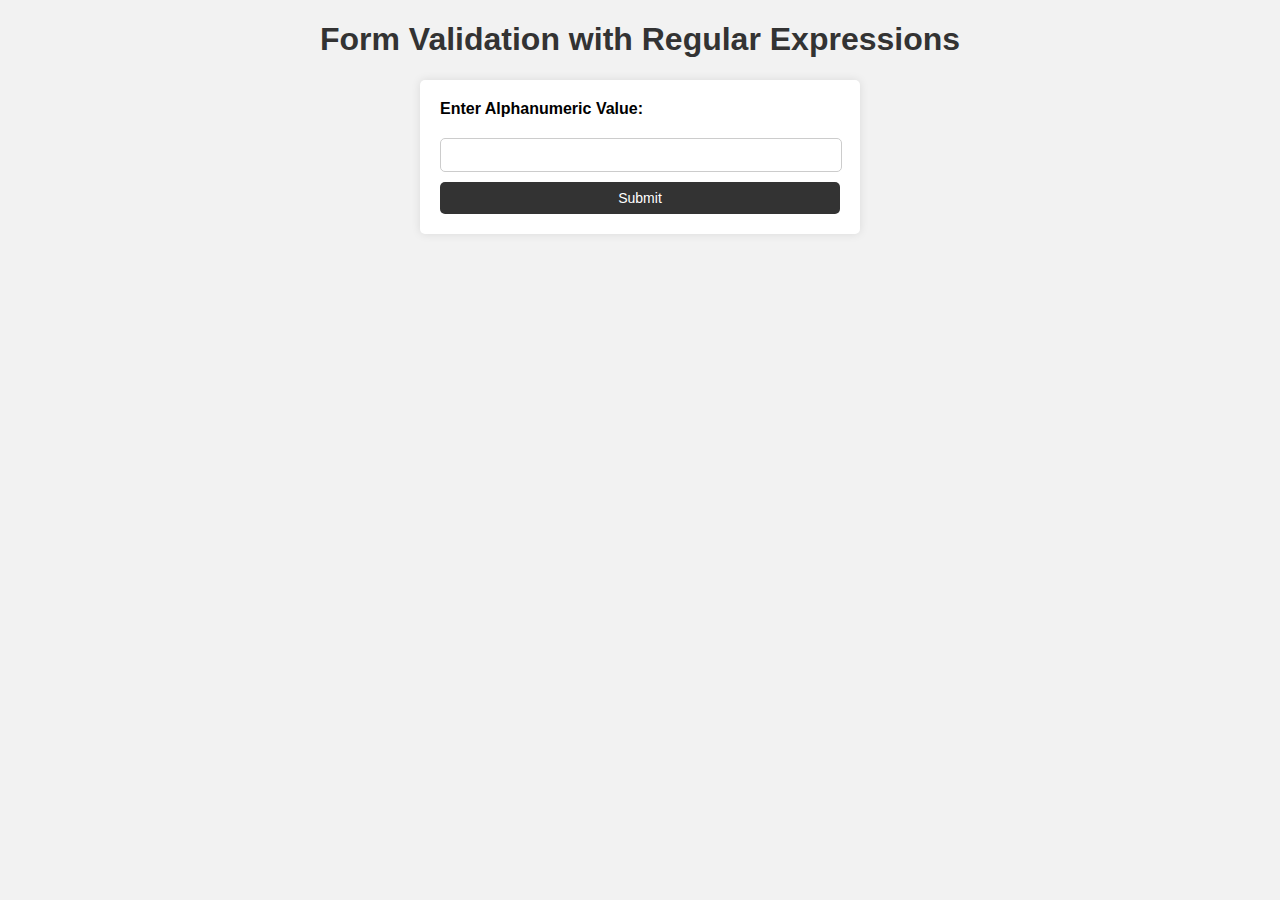
<file: Forms/index.html>
<!DOCTYPE html>
<html>
<head>
  <title>Form Validation with Regular Expressions</title>
  <style>
    body {
      font-family: Arial, sans-serif;
      background-color: #f2f2f2;
    }

    h1 {
      text-align: center;
      color: #333;
    }

    form {
      max-width: 400px;
      margin: 0 auto;
      padding: 20px;
      background-color: #fff;
      border-radius: 5px;
      box-shadow: 0 0 10px rgba(0, 0, 0, 0.1);
      display: flex;
      flex-direction: column;
    }

    label {
      display: block;
      margin-bottom: 10px;
      font-weight: bold;
    }

    input[type="text"] {
      width: 96%;
      padding: 8px;
      margin: 10px 0px;
      font-size: 14px;
      border-radius: 5px;
      border: 1px solid #ccc;
    }

    button[type="submit"] {
      display: block;
      width: 100%;
      padding: 8px;
      font-size: 14px;
      color: #fff;
      background-color: #333;
      border: none;
      border-radius: 5px;
      cursor: pointer;
    }

    #errorMessage {
      color: red;
      margin-bottom: 10px;
      display: none;
    }
  </style>
</head>
<body>
  <h1>Form Validation with Regular Expressions</h1>
  <form id="myForm">
    <label for="inputField">Enter Alphanumeric Value:</label>
    <input type="text" id="inputField" name="inputField" required>
    <span id="errorMessage"></span>
    <button type="submit">Submit</button>
  </form>
  <script src="validationScript.js"></script>
</body>
</html>
</file>
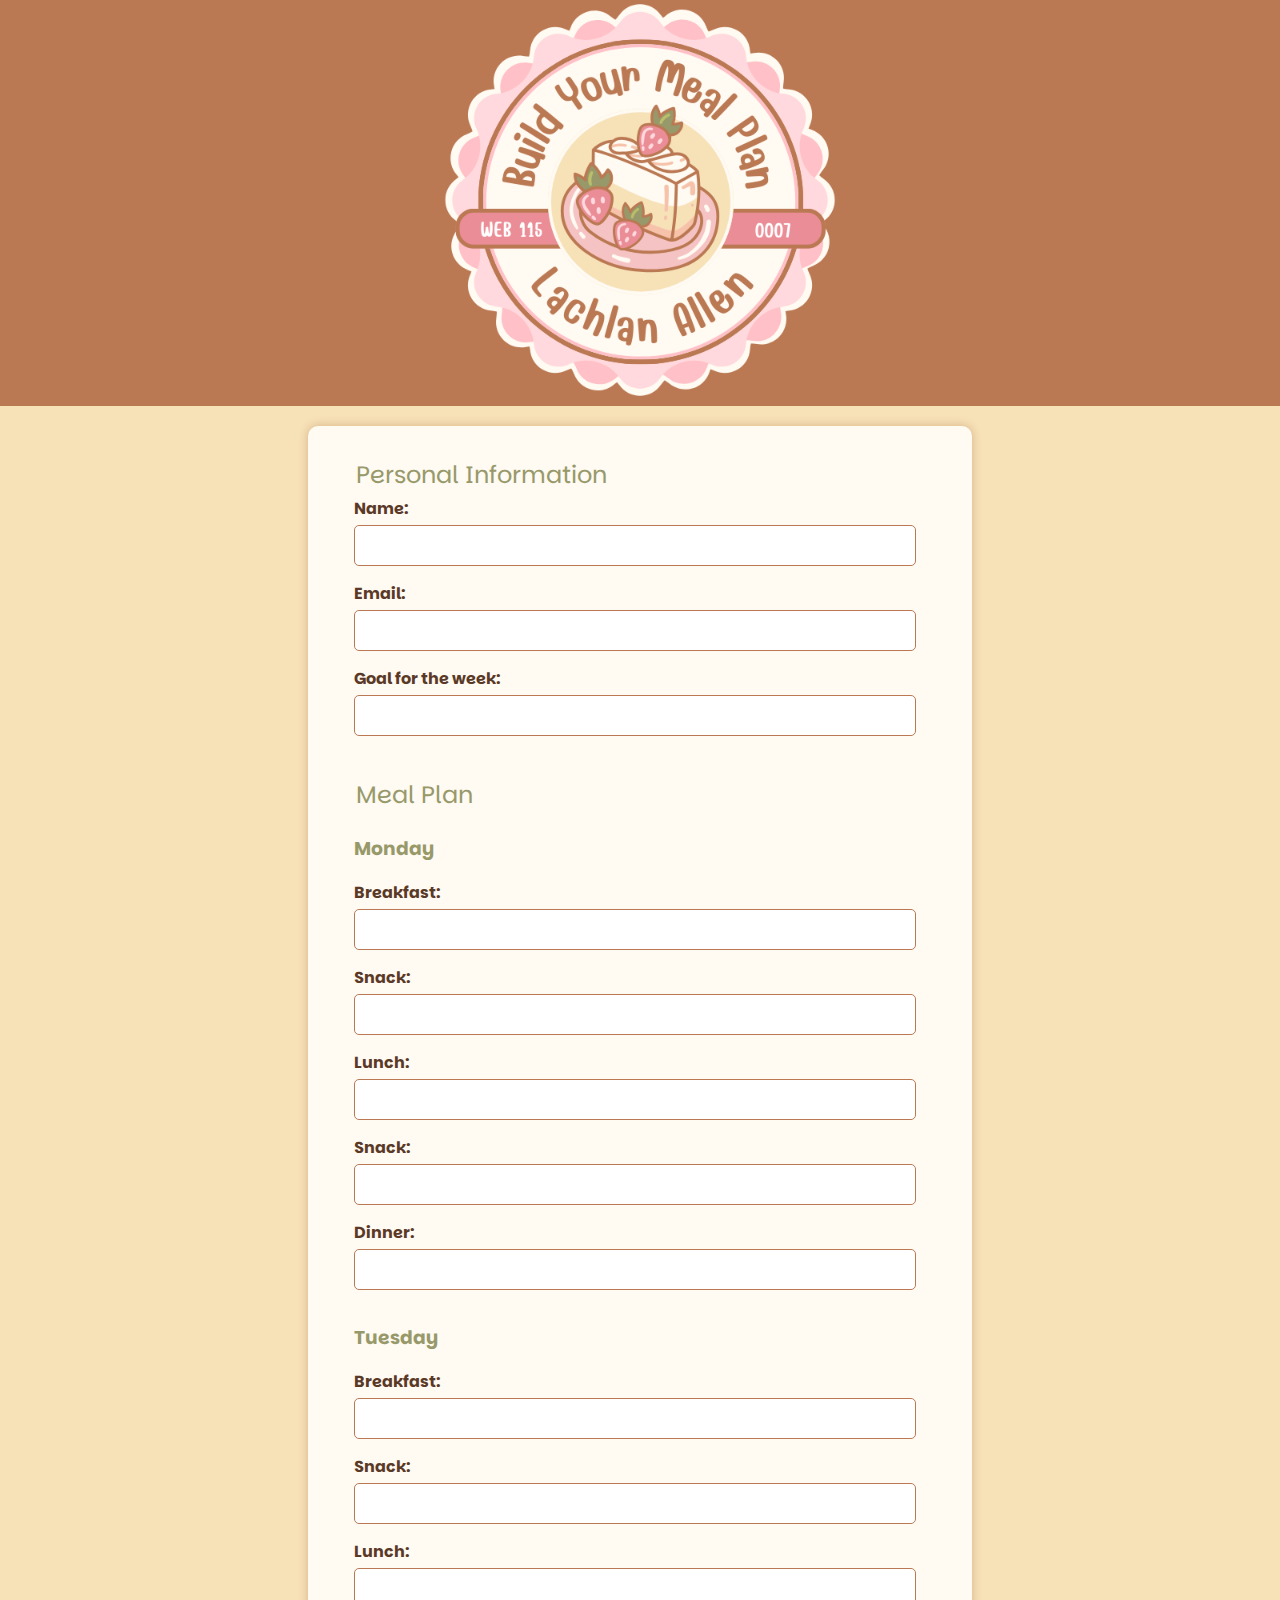
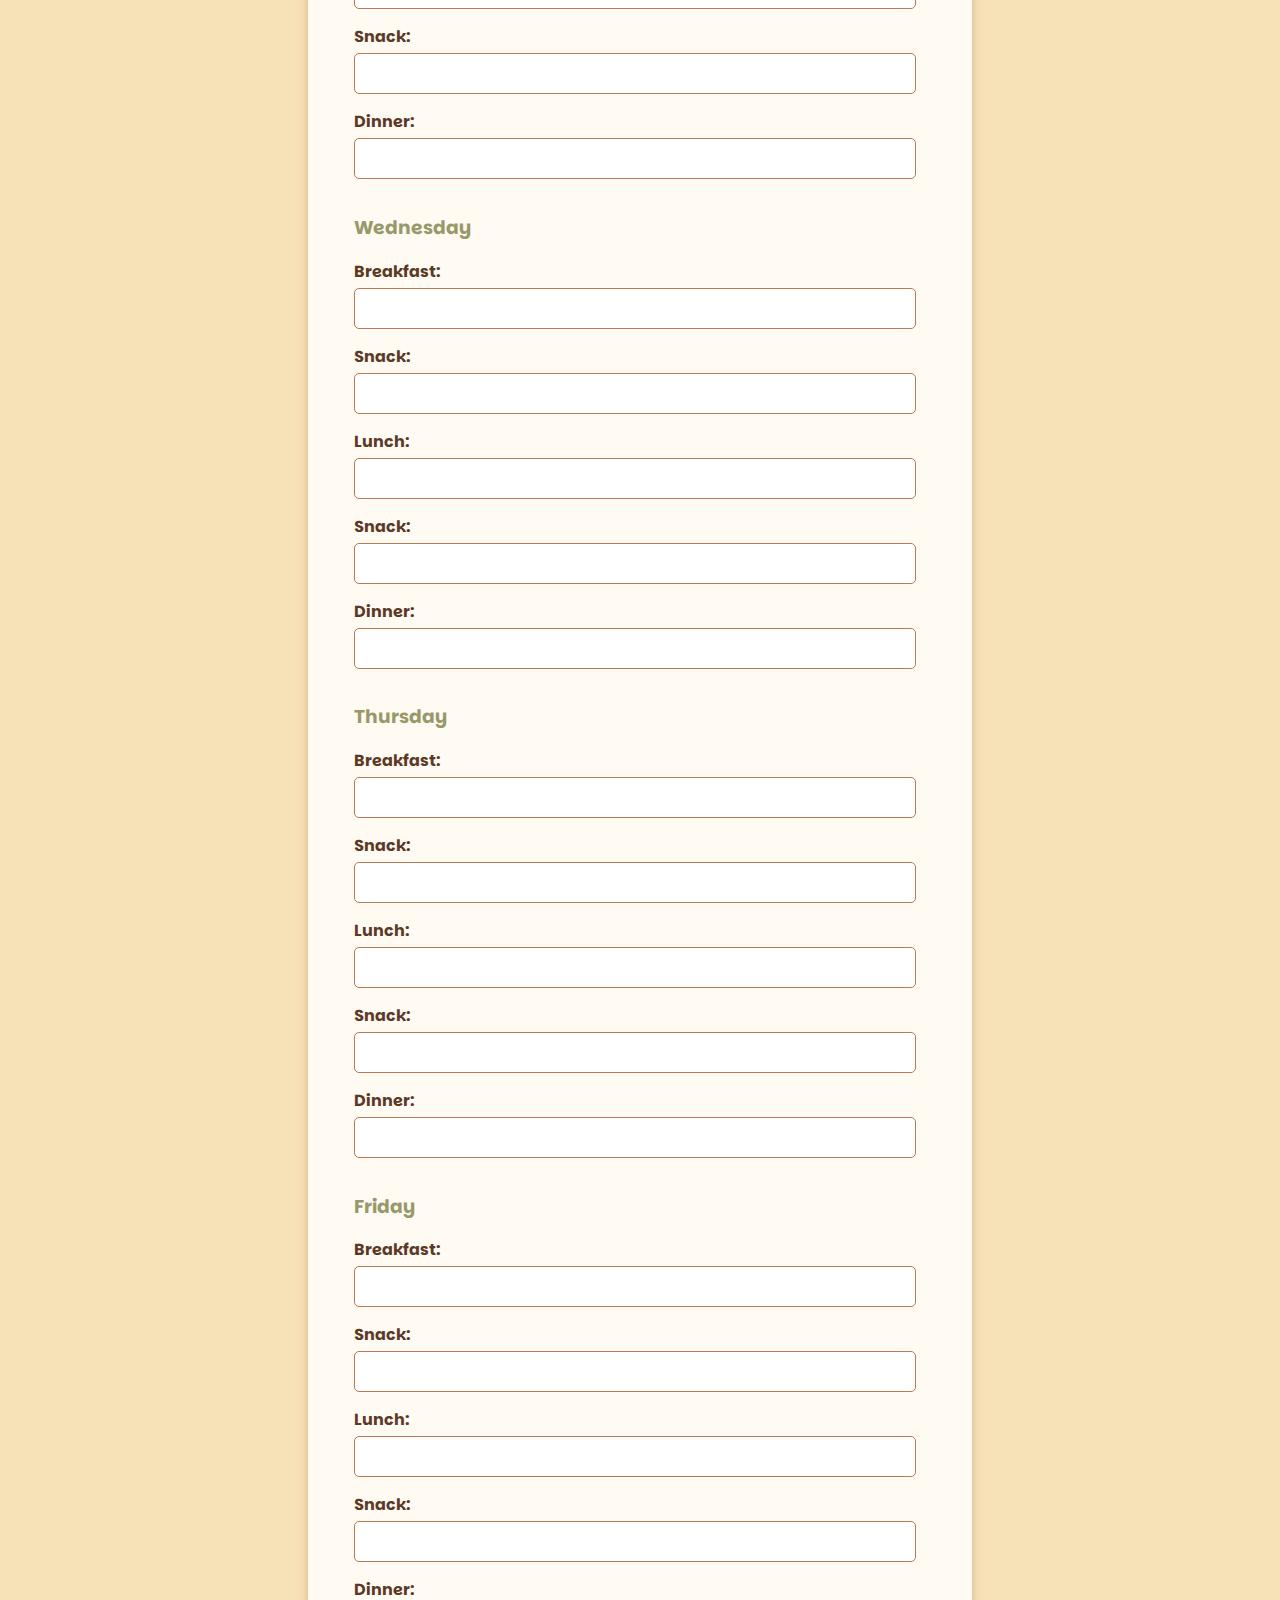
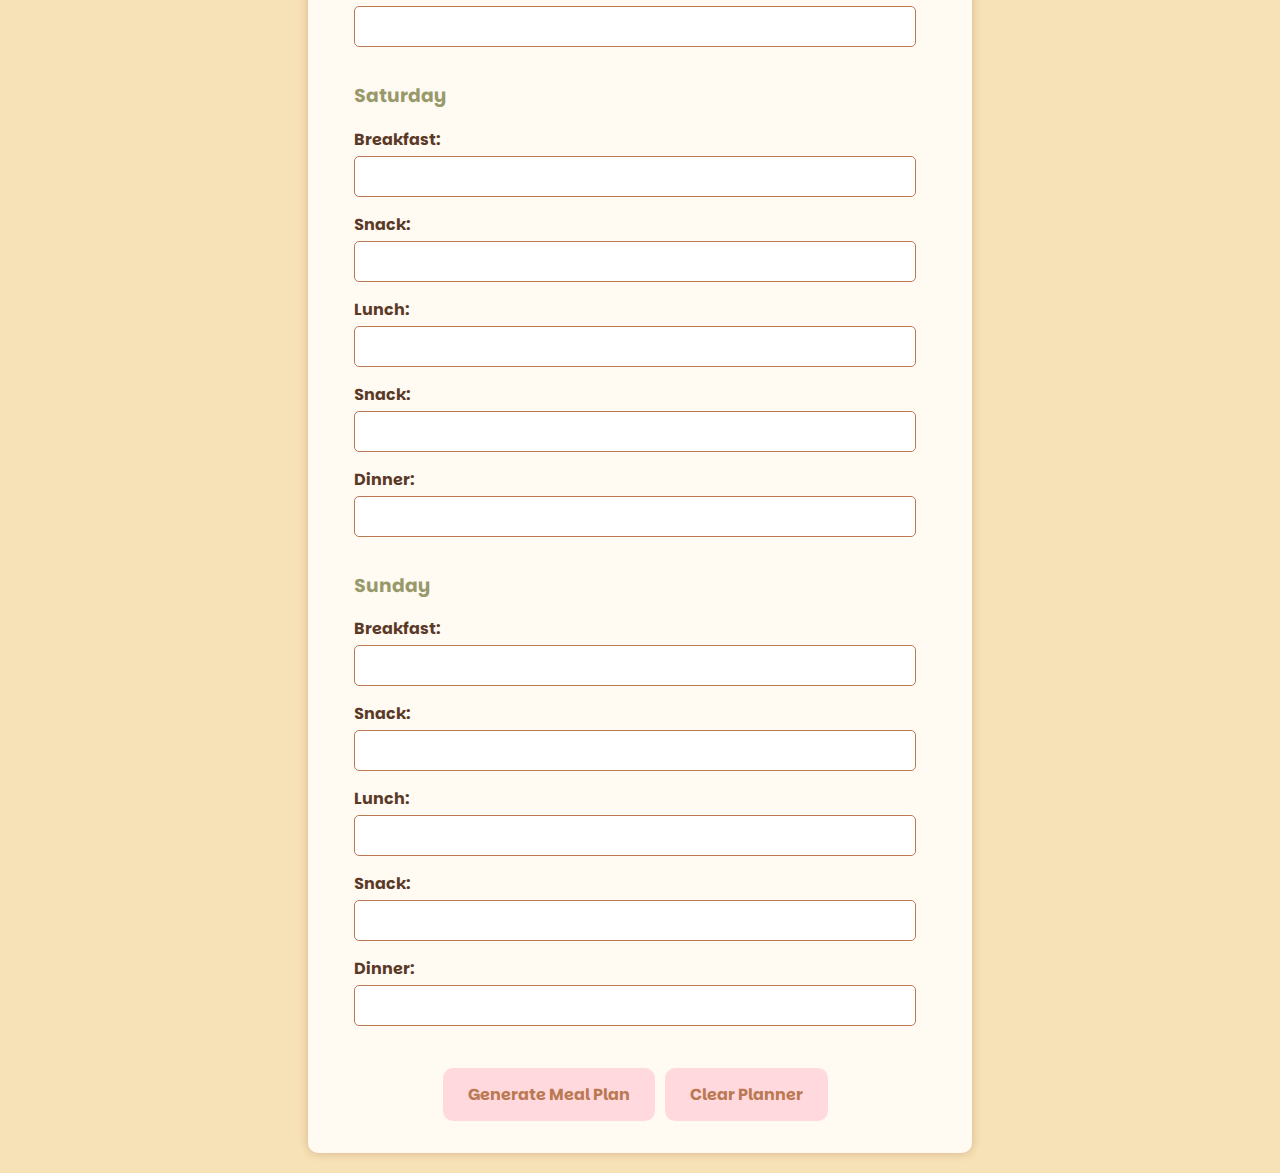
<file: FinalProject/finalProject.html>
<!DOCTYPE html>
<html lang="en">
<head>
    <meta charset="UTF-8">
    <meta name="viewport" content="width=device-width, initial-scale=1.0">
    <title>WEB-115 Final Project</title>
    <link rel="stylesheet" href="css/styles.css">
    <script src="projectJS.js" defer></script>
    <link rel="preconnect" href="https://fonts.googleapis.com">
    <link rel="preconnect" href="https://fonts.gstatic.com" crossorigin>
    <link href="https://fonts.googleapis.com/css2?family=Parkinsans:wght@300..800&display=swap" rel="stylesheet">
</head>
<body>
    <header>
        <img src="images/banner.png" alt="banner image" class="banner">
    </header>
    <main>
        <form id="mealPlanForm">
            <fieldset>
                <legend>Personal Information</legend>
                <label for="name">Name:</label>
                <input type="text" id="name" name="name" required><br>
                <label for="email">Email:</label>
                <input type="email" id="email" name="email" required><br>
                <label for="goal">Goal for the week:</label>
                <input type="text" id="goal" name="goal" required><br>
            </fieldset>
            <fieldset>
                <legend>Meal Plan</legend>
                <!-- Monday -->
                <div>
                    <h3>Monday</h3>
                    <label for="mondayBreakfast">Breakfast:</label>
                    <input type="text" id="mondayBreakfast" name="mondayBreakfast"><br>
                    <label for="mondaySnack1">Snack:</label>
                    <input type="text" id="mondaySnack1" name="mondaySnack1"><br>
                    <label for="mondayLunch">Lunch:</label>
                    <input type="text" id="mondayLunch" name="mondayLunch"><br>
                    <label for="mondaySnack2">Snack:</label>
                    <input type="text" id="mondaySnack2" name="mondaySnack2"><br>
                    <label for="mondayDinner">Dinner:</label>
                    <input type="text" id="mondayDinner" name="mondayDinner"><br>
                </div>
                <div>
                    <h3>Tuesday</h3>
                    <label for="tuesdayBreakfast">Breakfast:</label>
                    <input type="text" id="tuesdayBreakfast" name="tuesdayBreakfast"><br>
                    <label for="tuesdaySnack1">Snack:</label>
                    <input type="text" id="tuesdaySnack1" name="tuesdaySnack1"><br>
                    <label for="tuesdayLunch">Lunch:</label>
                    <input type="text" id="tuesdayLunch" name="tuesdayLunch"><br>
                    <label for="tuesdaySnack2">Snack:</label>
                    <input type="text" id="tuesdaySnack2" name="tuesdaySnack2"><br>
                    <label for="tuesdayDinner">Dinner:</label>
                    <input type="text" id="tuesdayDinner" name="tuesdayDinner"><br>
                </div>
                <div>
                    <h3>Wednesday</h3>
                    <label for="wednesdayBreakfast">Breakfast:</label>
                    <input type="text" id="wednesdayBreakfast" name="wednesdayBreakfast"><br>
                    <label for="wednesdaySnack1">Snack:</label>
                    <input type="text" id="wednesdaySnack1" name="wednesdaySnack1"><br>
                    <label for="wednesdayLunch">Lunch:</label>
                    <input type="text" id="wednesdayLunch" name="wednesdayLunch"><br>
                    <label for="wednesdaySnack2">Snack:</label>
                    <input type="text" id="wednesdaySnack2" name="wednesdaySnack2"><br>
                    <label for="wednesdayDinner">Dinner:</label>
                    <input type="text" id="wednesdayDinner" name="wednesdayDinner"><br>
                </div>
                <div>
                    <h3>Thursday</h3>
                    <label for="thursdayBreakfast">Breakfast:</label>
                    <input type="text" id="thursdayBreakfast" name="thursdayBreakfast"><br>
                    <label for="thursdaySnack1">Snack:</label>
                    <input type="text" id="thursdaySnack1" name="thursdaySnack1"><br>
                    <label for="thursdayLunch">Lunch:</label>
                    <input type="text" id="thursdayLunch" name="thursdayLunch"><br>
                    <label for="thursdaySnack2">Snack:</label>
                    <input type="text" id="thursdaySnack2" name="thursdaySnack2"><br>
                    <label for="thursdayDinner">Dinner:</label>
                    <input type="text" id="thursdayDinner" name="thursdayDinner"><br>
                </div>
                <div>
                    <h3>Friday</h3>
                    <label for="fridayBreakfast">Breakfast:</label>
                    <input type="text" id="fridayBreakfast" name="fridayBreakfast"><br>
                    <label for="fridaySnack1">Snack:</label>
                    <input type="text" id="fridaySnack1" name="fridaySnack1"><br>
                    <label for="fridayLunch">Lunch:</label>
                    <input type="text" id="fridayLunch" name="fridayLunch"><br>
                    <label for="fridaySnack2">Snack:</label>
                    <input type="text" id="fridaySnack2" name="fridaySnack2"><br>
                    <label for="fridayDinner">Dinner:</label>
                    <input type="text" id="fridayDinner" name="fridayDinner"><br>
                </div>
                <div>
                    <h3>Saturday</h3>
                    <label for="saturdayBreakfast">Breakfast:</label>
                    <input type="text" id="saturdayBreakfast" name="saturdayBreakfast"><br>
                    <label for="saturdaySnack1">Snack:</label>
                    <input type="text" id="saturdaySnack1" name="saturdaySnack1"><br>
                    <label for="saturdayLunch">Lunch:</label>
                    <input type="text" id="saturdayLunch" name="saturdayLunch"><br>
                    <label for="saturdaySnack2">Snack:</label>
                    <input type="text" id="saturdaySnack2" name="saturdaySnack2"><br>
                    <label for="saturdayDinner">Dinner:</label>
                    <input type="text" id="saturdayDinner" name="saturdayDinner"><br>
                </div>
                <div>
                    <h3>Sunday</h3>
                    <label for="sundayBreakfast">Breakfast:</label>
                    <input type="text" id="sundayBreakfast" name="sundayBreakfast"><br>
                    <label for="sundaySnack1">Snack:</label>
                    <input type="text" id="sundaySnack1" name="sundaySnack1"><br>
                    <label for="sundayLunch">Lunch:</label>
                    <input type="text" id="sundayLunch" name="sundayLunch"><br>
                    <label for="sundaySnack2">Snack:</label>
                    <input type="text" id="sundaySnack2" name="sundaySnack2"><br>
                    <label for="sundayDinner">Dinner:</label>
                    <input type="text" id="sundayDinner" name="sundayDinner"><br>
                </div>
            </fieldset>
            <section class="btn-container">
                <button type="button" onclick="generateMealPlan()">Generate Meal Plan</button>
                <button type="reset">Clear Planner</button>
            </section>
            
        </form>
    </main>
</body>
</html>
</file>
<file: FinalProject/css/styles.css>
:root {
    --primary-color: #97996a;
    --secondary-color: #bbbf6b;
    --tertiary-color: #f7e1b7;
    --accent-color: #bb7953;
    --dark-color: #5a3926;
    --light-color: #fffaf2;
    --button-color: #ffd9dd;
    --button-hover: #ffc0c7;
}

body {
    font-family: 'Parkinsans', sans-serif;
    background-color: var(--tertiary-color);
    color: var(--dark-color);
    margin: 0;
    padding: 0;
}

header {
    background-color: var(--accent-color);
    color: var(--light-color);
    text-align: center;
}

.banner {
    height: 400px;
}

main {
    padding: 20px;
}

form {
    display: flex;
    flex-direction: column;
    background-color: var(--light-color);
    border-radius: 10px;
    box-shadow: 0 0 10px rgba(129, 50, 1, 0.271);
    padding: 2rem;
    max-width: 600px;
    margin: 0 auto;
}

.btn-container {
    display: flex;
    justify-content: center;
}

fieldset {
    border: none;
    margin-bottom: 1rem;
}

legend {
    font-size: 1.5em;
    color: var(--primary-color);
}

label {
    display: block;
    margin-bottom: 5px;
    font-weight: bold;
}

input[type="text"],
input[type="email"] {
    font-family: inherit;
    width: calc(100% - 2rem);
    padding: 10px;
    margin-bottom: 1rem;
    border: 1px solid var(--accent-color);
    border-radius: 5px;
}

button {
    font-family: inherit;
    font-weight: bold;
    font-size: medium;
    background-color: var(--button-color);
    color: var(--accent-color);
    border: none;
    padding: 15px 25px;
    border-radius: 10px;
    cursor: pointer;
    margin-right: 10px;
}

button:hover {
    background-color: var(--button-hover);
    color: var(--dark-color);
}

h3 {
    color: var(--primary-color);
}

.meal-plan {
    background-color: var(--accent-color);
    padding: 20px;
    border-radius: 10px;
    box-shadow: 0 0 10px rgba(65, 1, 129, 0.271);
    margin-bottom: 20px;
}
</file>
